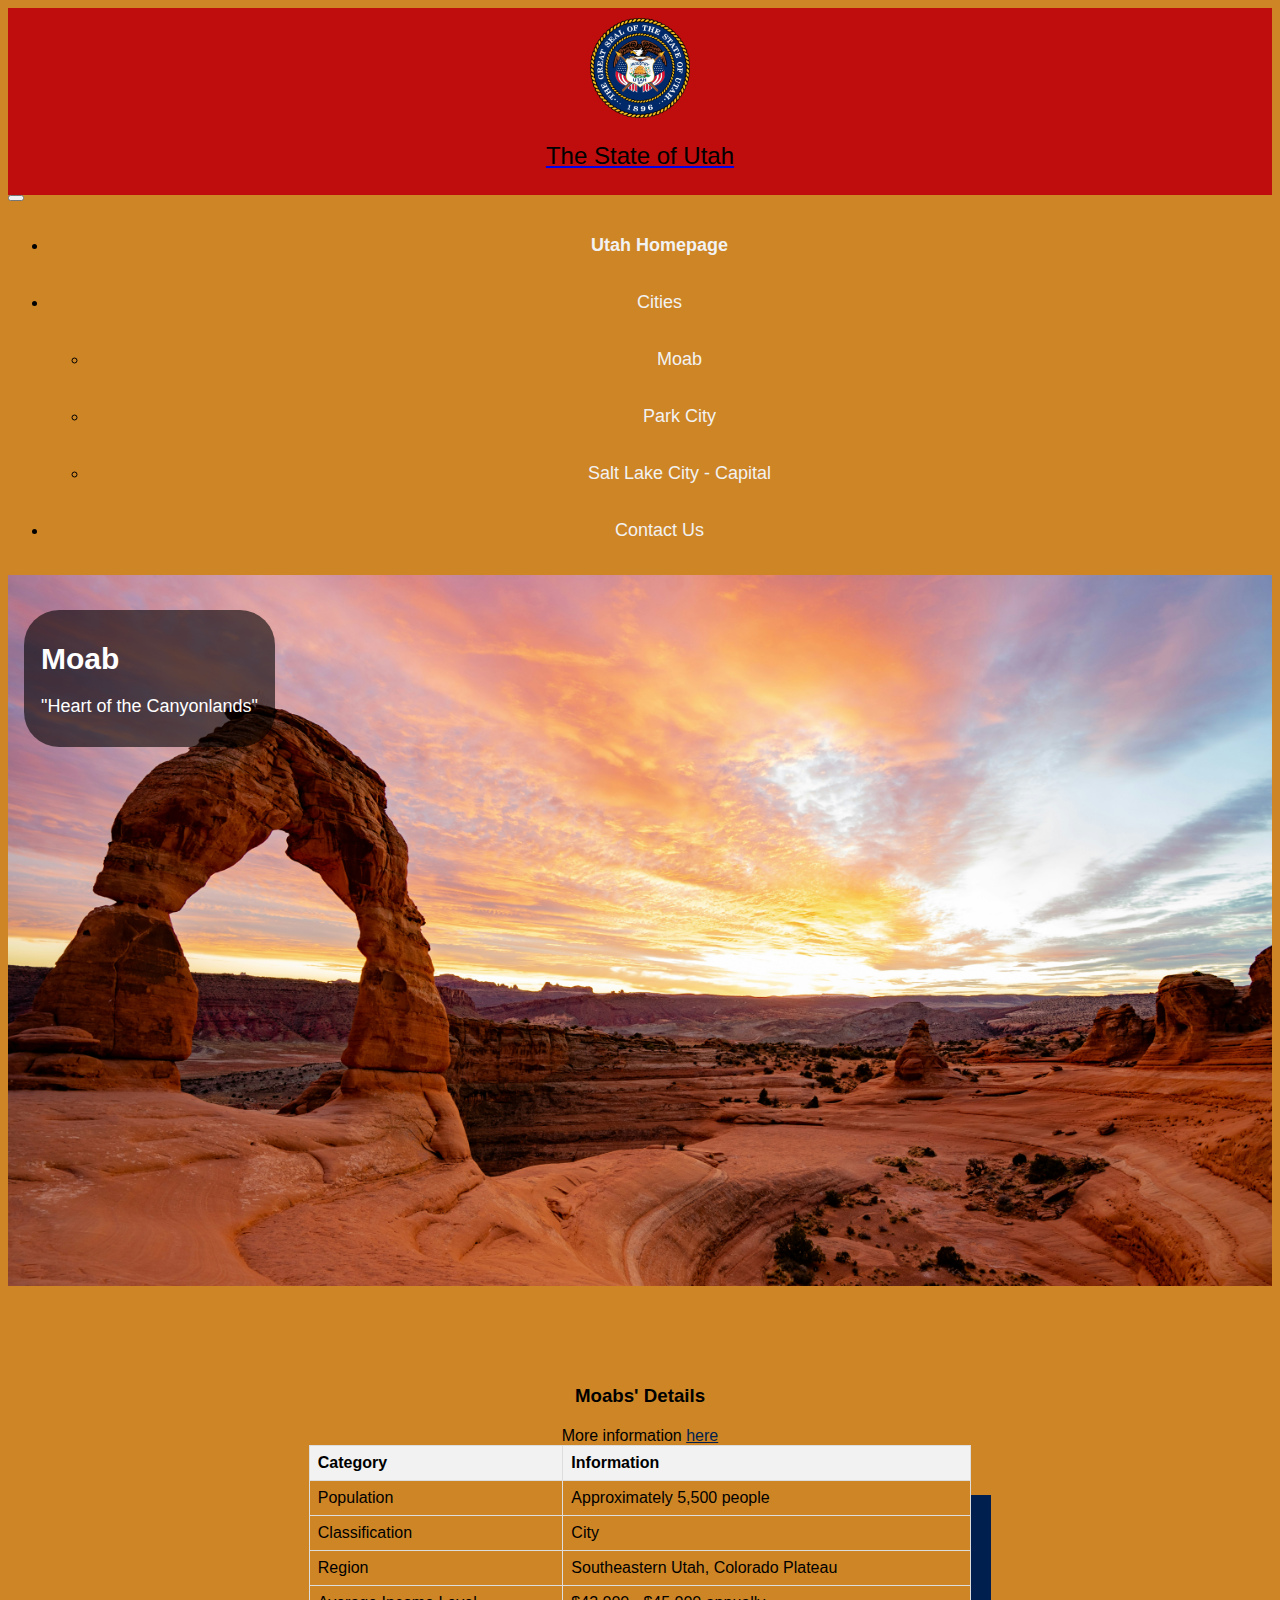
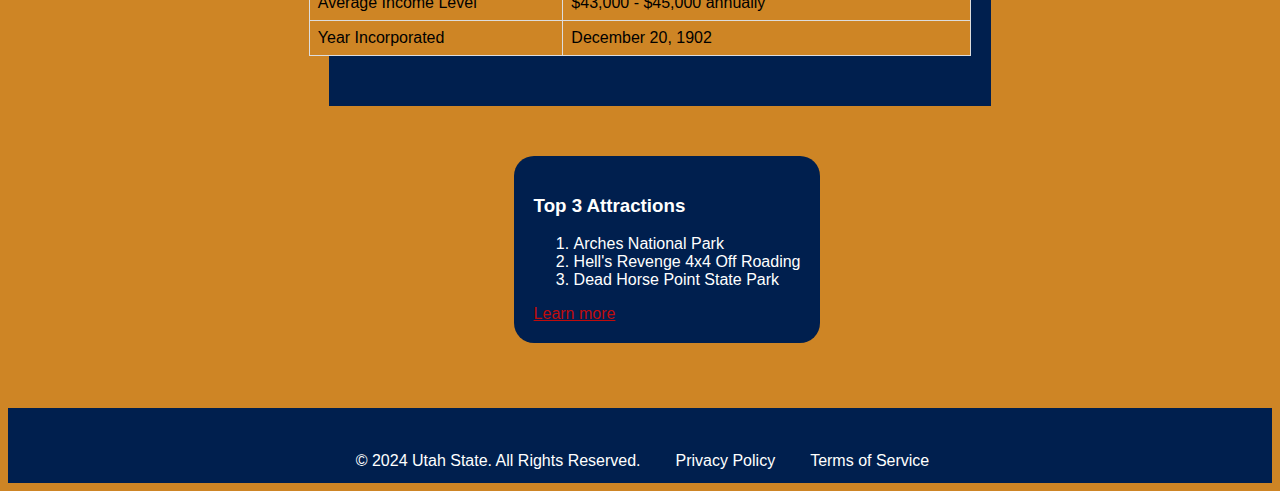
<file: Moab.html>
<html lang="en">

  <!--Head, Title-->
<head>
  <meta charset="UTF-8">
  <meta name="viewport" content="width=device-width, initial-scale=1.0">
  <link href="https://cdn.jsdelivr.net/npm/bootstrap@5.3.2/dist/css/bootstrap.min.css" rel="stylesheet" integrity="sha384-T3c6CoIi6uLrA9TneNEoa7RxnatzjcDSCmG1MXxSR1GAsXEV/Dwwykc2MPK8M2HN" crossorigin="anonymous">
  <link href="/css/global.css" rel="stylesheet">

  <title>Utah Visitors Page</title>

  <style>
    table {
            width: 60%;
            border-collapse: collapse;
            margin: 20px auto;
            box-shadow: 20px 50px 0px 0px #001f4e;
        }
        th, td {
            border: 1px solid #ddd;
            padding: 8px;
            text-align: left;
        }
        th {
            background-color: #f2f2f2;
        }
        #wikipedia {
          color: #001f4e;
          font-size: medium;
        }
  </style>

</head>

<!--Header, Relevant img, Alt Text-->
<body>
  
  <header id="top-header">
    <a class="navbar-brand" href="index.html"><img src="/images/Seal_of_Utah.svg.png" alt="Utah Greetings"
        width="85px" height="85px">
      <p>The State of Utah</p>
    </a>
  </header>

  <!--Navbar, Unordered list-->
  <nav class="navbar navbar-expand-lg bg-body-tertiary">
    <div class="container-fluid">
      <button class="navbar-toggler" type="button" data-bs-toggle="collapse" data-bs-target="#navbarSupportedContent"
        aria-controls="navbarSupportedContent" aria-expanded="false" aria-label="Toggle navigation">
        <span class="navbar-toggler-icon"></span>
      </button>
      <div class="collapse navbar-collapse" id="navbarSupportedContent">
        <ul class="navbar-nav me-auto mb-2 mb-lg-0">
          <li class="nav-item">
            <a class="nav-link" href="/index.html"><b>Utah Homepage</b></a>
          </li>
          <li class="nav-item dropdown">
            <a class="nav-link dropdown-toggle" href="#" role="button" data-bs-toggle="dropdown"
              aria-expanded="false">
              Cities
            </a>
            <ul class="dropdown-menu">
              <li><a class="dropdown-item" href="/Moab.html">Moab</a></li>
              <li><a class="dropdown-item" href="/ParkCity.html">Park City</a></li>
              <li><a class="dropdown-item" href="/SaltLakeCity.html">Salt Lake City - Capital</a></li>
            </ul>
          </li>
          <li class="nav-item">
            <a class="nav-link" href="/Contact Us.html">Contact Us</a>
          </li>
        </ul>
      </div>
    </div>
  </nav>

  <main>
    <!--Aside and Section Attributes-->
    <section>
      <div class="hero-image">
        <img src="/images/Moab4.jpg" class="heroimg" alt="Utah">
  
        <aside class="top-left-box">
          <h1>Moab</h1>
          <p>
            "Heart of the Canyonlands"
          </p>
        </aside>
      </div>
    </section>

    <!--Table, and Target Attributes, External link, City requirements-->
    <section class="table" id="activity-section">

      <h3 style="text-align: center;"><b>Moabs' Details</b></h3>
      <div class="activity-links">
        <table>
          <caption>More information <a href="https://en.wikipedia.org/wiki/Moab,_Utah" id="wikipedia" target="_blank">here</a></caption>
          <tr>
              <th>Category</th>
              <th>Information</th>
          </tr>
          <tr>
              <td>Population</td>
              <td>Approximately 5,500 people</td>
          </tr>
          <tr>
              <td>Classification</td>
              <td>City</td>
          </tr>
          <tr>
              <td>Region</td>
              <td>Southeastern Utah, Colorado Plateau</td>
          </tr>
          <tr>
              <td>Average Income Level</td>
              <td>$43,000 - $45,000 annually</td>
          </tr>
          <tr>
              <td>Year Incorporated</td>
              <td>December 20, 1902</td>
          </tr>
      </table>
      </div>
    </section>

    <!--Ordered list-->
    <section id="top3attractions">
      <h3 style="font-weight: bold;">Top 3 Attractions</h3>
      <ol>
        <li>Arches National Park</li>
        <li>Hell's Revenge 4x4 Off Roading</li>
        <li>Dead Horse Point State Park</li>
      </ol>
      <a href="https://www.tripadvisor.com/Attraction_Review-g60724-d8535374-Reviews-Arches_National_Park-Moab_Utah.html" target="_blank" style="color: #bf0c0c;">Learn more</a>
    </section>

    <footer>
      <ul>
        <li>
          <p>&copy; 2024 Utah State. All Rights Reserved.</p>
        </li>
        <li>
          <p>Privacy Policy</p>
        </li>
        <li>
          <p>Terms of Service</p>
        </li>
      </ul>
    </footer>
   
  </main>
  <script src="https://cdn.jsdelivr.net/npm/bootstrap@5.3.2/dist/js/bootstrap.bundle.min.js"
  integrity="sha384-C6RzsynM9kWDrMNeT87bh95OGNyZPhcTNXj1NW7RuBCsyN/o0jlpcV8Qyq46cDfL"
  crossorigin="anonymous"></script>
 

</body>
</html>
</file>
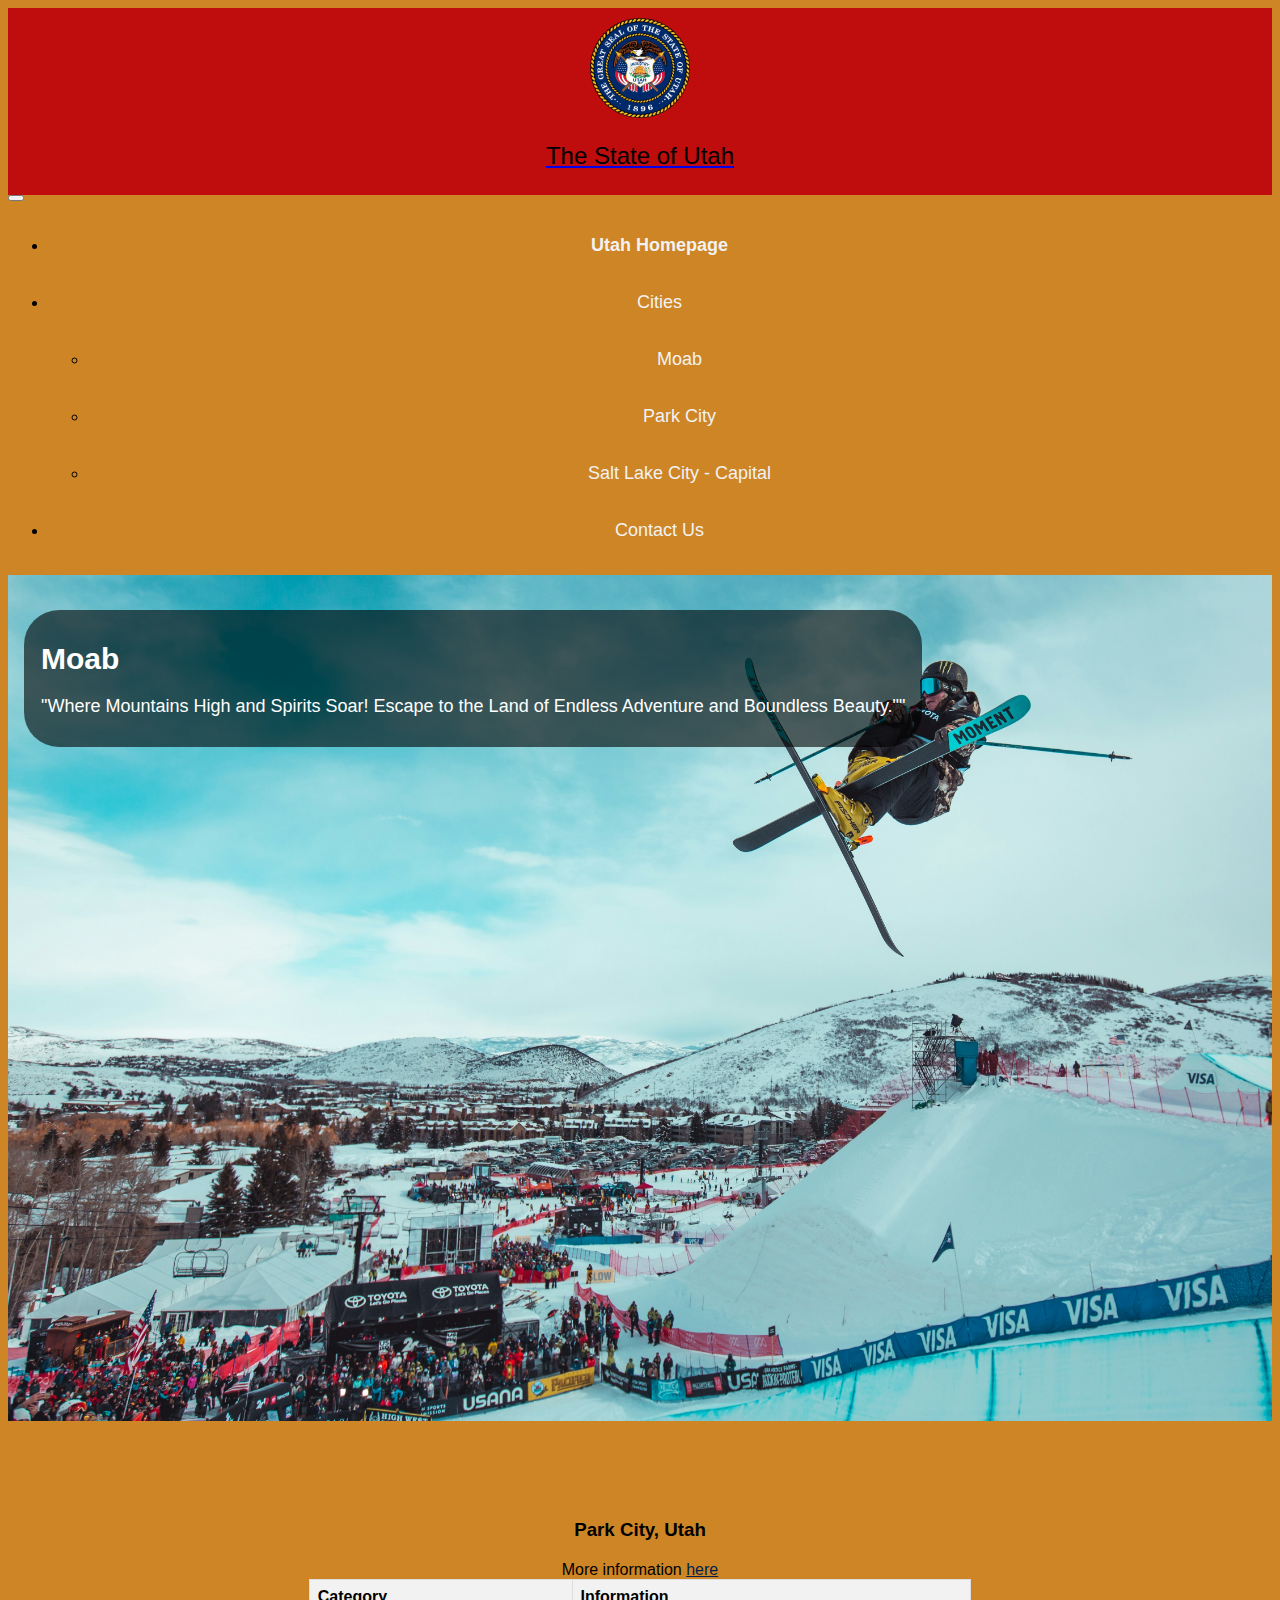
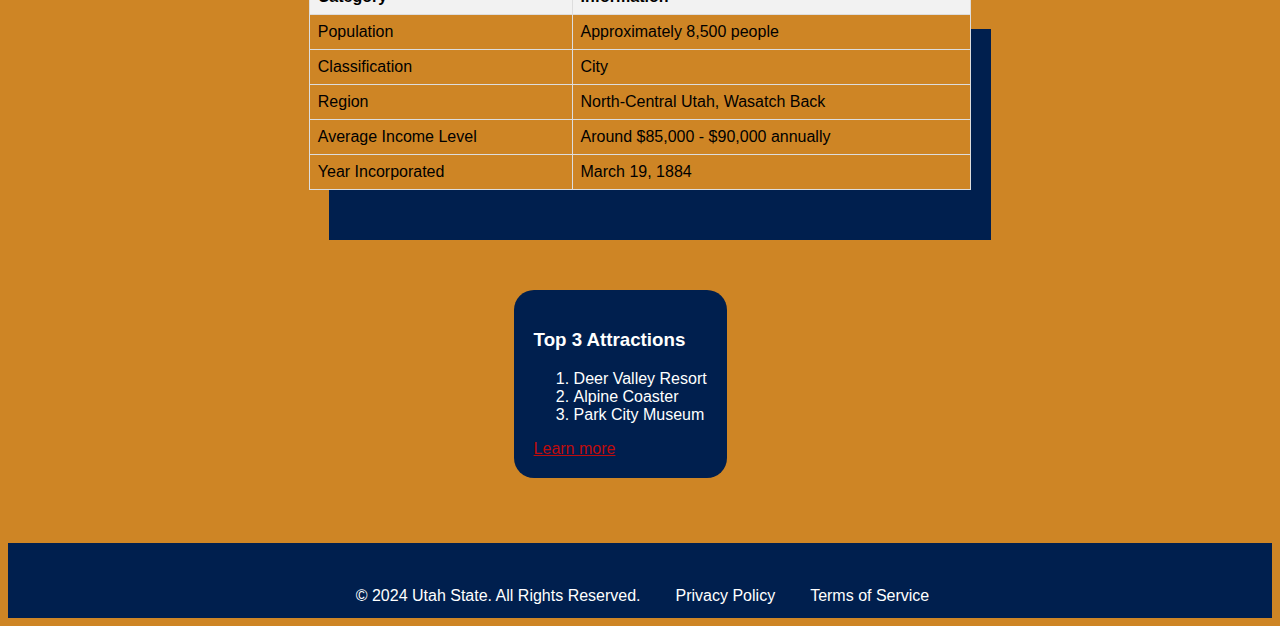
<file: ParkCity.html>
<html lang="en">
    <!--Head, Title-->
<head>
  <meta charset="UTF-8">
  <meta name="viewport" content="width=device-width, initial-scale=1.0">
  <link href="https://cdn.jsdelivr.net/npm/bootstrap@5.3.2/dist/css/bootstrap.min.css" rel="stylesheet" integrity="sha384-T3c6CoIi6uLrA9TneNEoa7RxnatzjcDSCmG1MXxSR1GAsXEV/Dwwykc2MPK8M2HN" crossorigin="anonymous">
  <link href="/css/global.css" rel="stylesheet">

  <title>Utah Visitors Page</title>

  <style>
    table {
            width: 60%;
            border-collapse: collapse;
            margin: 20px auto;
            box-shadow: 20px 50px 0px 0px #001f4e;
        }
        th, td {
            border: 1px solid #ddd;
            padding: 8px;
            text-align: left;
        }
        th {
            background-color: #f2f2f2;
        }
        #wikipedia {
          color: #001f4e;
          font-size: medium;
        }
  </style>

</head>

<!--Header, Body, relevant img, Alt Text-->
<body>
  <header id="top-header">
    <a class="navbar-brand" href="index.html"><img src="/images/Seal_of_Utah.svg.png" alt="Utah Greetings"
        width="85px" height="85px">
      <p>The State of Utah</p>
    </a>
  </header>

  <!--Navbar, Unordered list-->
  <nav class="navbar navbar-expand-lg bg-body-tertiary">
    <div class="container-fluid">
      <button class="navbar-toggler" type="button" data-bs-toggle="collapse" data-bs-target="#navbarSupportedContent"
        aria-controls="navbarSupportedContent" aria-expanded="false" aria-label="Toggle navigation">
        <span class="navbar-toggler-icon"></span>
      </button>
      <div class="collapse navbar-collapse" id="navbarSupportedContent">
        <ul class="navbar-nav me-auto mb-2 mb-lg-0">
          <li class="nav-item">
            <a class="nav-link" href="/index.html"><b>Utah Homepage</b></a>
          </li>
          <li class="nav-item dropdown">
            <a class="nav-link dropdown-toggle" href="#" role="button" data-bs-toggle="dropdown"
              aria-expanded="false">
              Cities
            </a>
            <ul class="dropdown-menu">
              <li><a class="dropdown-item" href="/Moab.html">Moab</a></li>
              <li><a class="dropdown-item" href="/ParkCity.html">Park City</a></li>
              <li><a class="dropdown-item" href="/SaltLakeCity.html">Salt Lake City - Capital</a></li>
            </ul>
          </li>
          <li class="nav-item">
            <a class="nav-link" href="/Contact Us.html">Contact Us</a>
          </li>
        </ul>
      </div>
    </div>
  </nav>

  <!--Main, Aside and Section Attributes-->
  <main>
    <section>
      <div class="hero-image">
        <img src="/images/parkcity2.jpg" class="heroimg" alt="Utah">
  
        <aside class="top-left-box">
          <h1>Moab</h1>
          <p>
            "Where Mountains High and Spirits Soar! Escape to the Land of Endless Adventure and Boundless Beauty.""
          </p>
        </aside>
      </div>
    </section>

    <section class="table" id="activity-section">

      <h3 style="text-align: center;"><b>Park City, Utah</b></h3>
      <div class="activity-links">
        <table>
          <caption>More information <a href="https://en.wikipedia.org/wiki/Park_City,_Utah" id="wikipedia" target="_blank">here</a></caption>
          <tr>
              <th>Category</th>
              <th>Information</th>
          </tr>
          <tr>
              <td>Population</td>
              <td>Approximately 8,500 people</td>
          </tr>
          <tr>
              <td>Classification</td>
              <td>City</td>
          </tr>
          <tr>
              <td>Region</td>
              <td>North-Central Utah, Wasatch Back</td>
          </tr>
          <tr>
              <td>Average Income Level</td>
              <td>Around $85,000 - $90,000 annually</td>
          </tr>
          <tr>
              <td>Year Incorporated</td>
              <td>March 19, 1884</td>
          </tr>
      </table>
      </div>

    </section>

     <!--Ordered list-->
     <section id="top3attractions">
      <h3 style="font-weight: bold;">Top 3 Attractions</h3>
      <ol>
        <li>Deer Valley Resort</li>
        <li>Alpine Coaster</li>
        <li>Park City Museum</li>
      </ol>
      <a href="https://www.tripadvisor.com/Attractions-g57097-Activities-Park_City_Utah.html" target="_blank" style="color: #bf0c0c;">Learn more</a>
    </section>

      <footer>
        <ul>
          <li>
            <p>&copy; 2024 Utah State. All Rights Reserved.</p>
          </li>
          <li>
            <p>Privacy Policy</p>
          </li>
          <li>
            <p>Terms of Service</p>
          </li>
        </ul>
      </footer>

  </main>

  <script src="https://cdn.jsdelivr.net/npm/bootstrap@5.3.2/dist/js/bootstrap.bundle.min.js"
    integrity="sha384-C6RzsynM9kWDrMNeT87bh95OGNyZPhcTNXj1NW7RuBCsyN/o0jlpcV8Qyq46cDfL"
    crossorigin="anonymous"></script>

 

</body>
</html>
</file>
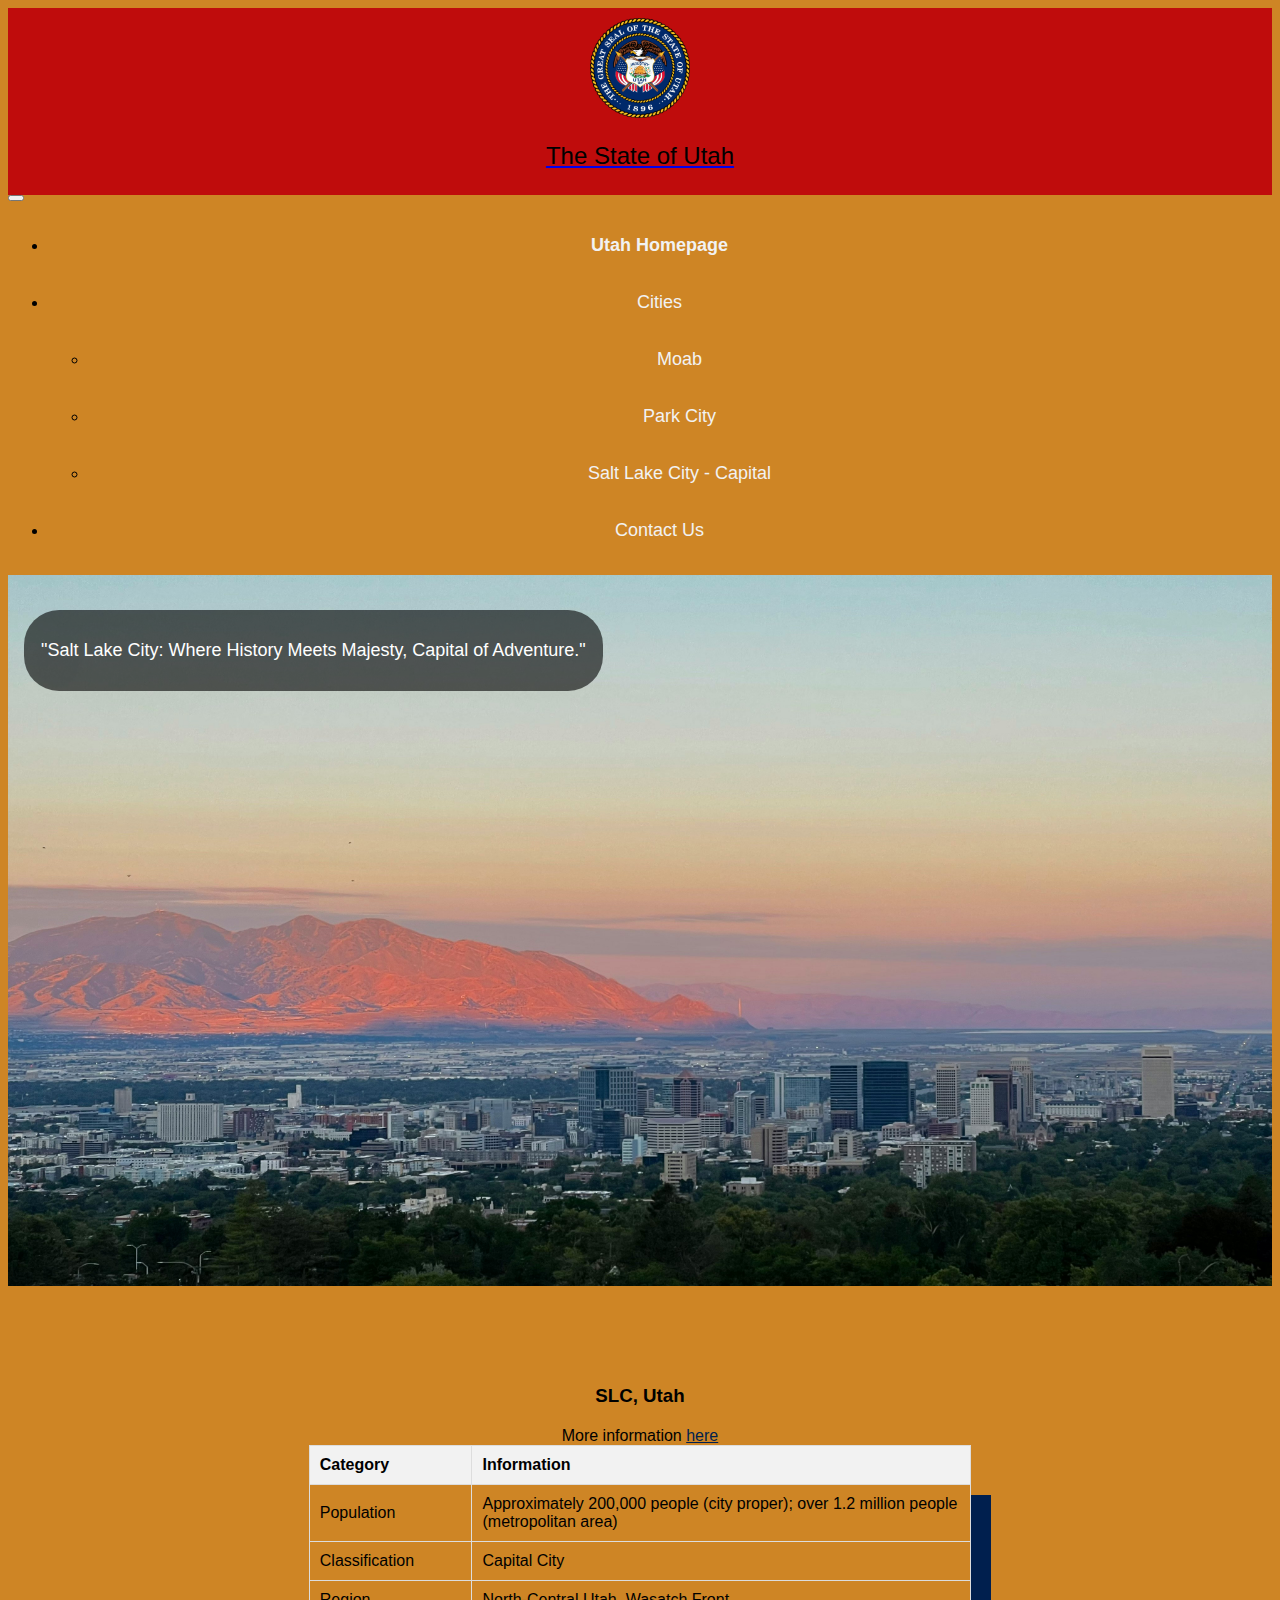
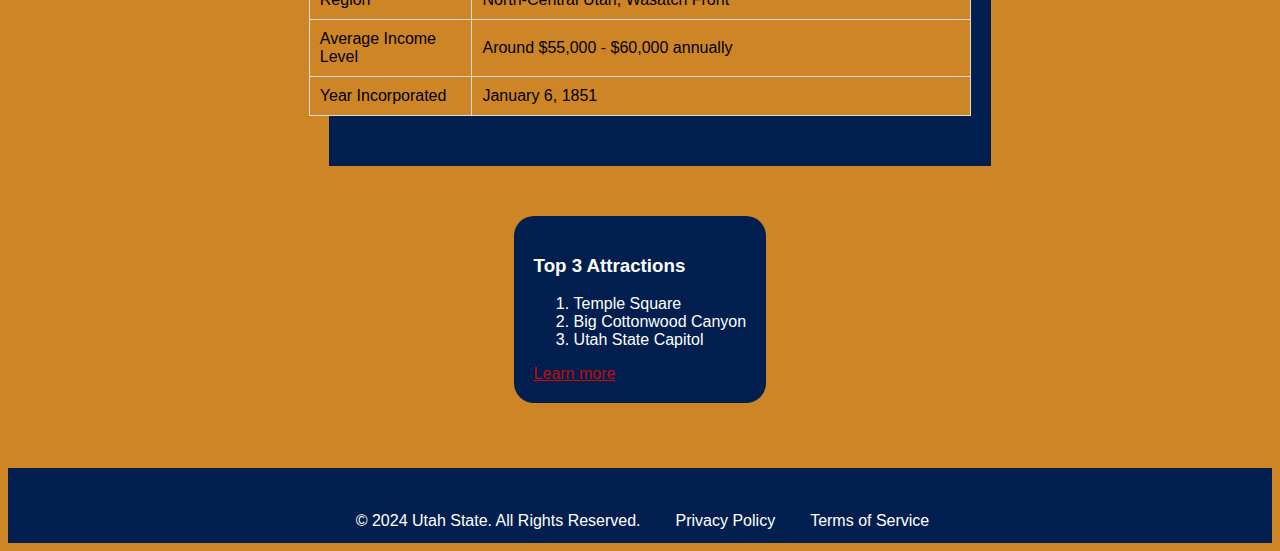
<file: SaltLakeCity.html>
<html lang="en">
    <!--Head, Title-->
<head>
  <meta charset="UTF-8">
  <meta name="viewport" content="width=device-width, initial-scale=1.0">
  <link href="https://cdn.jsdelivr.net/npm/bootstrap@5.3.2/dist/css/bootstrap.min.css" rel="stylesheet" integrity="sha384-T3c6CoIi6uLrA9TneNEoa7RxnatzjcDSCmG1MXxSR1GAsXEV/Dwwykc2MPK8M2HN" crossorigin="anonymous">
  <link href="/css/global.css" rel="stylesheet">

  <title>Utah Visitors Page</title>

  <style>
    table {
            width: 60%;
            border-collapse: collapse;
            margin: 20px auto;
            box-shadow: 20px 50px 0px 0px #001f4e;
        }
        th, td {
            border: 1px solid #ddd;
            padding: 10px;
            text-align: left;
        }
        th {
            background-color: #f2f2f2;
        }

        #wikipedia {
          color: #001f4e;
          font-size: medium;
        }
  </style>

</head>

<!--Header, Relevant img, Alt Text-->
<body>
  
  <header id="top-header">
    <a class="navbar-brand" href="index.html"><img src="/images/Seal_of_Utah.svg.png" alt="Utah Greetings"
        width="85px" height="85px">
      <p>The State of Utah</p>
    </a>
  </header>

  <!--Navbar, Unordered list-->
  <nav class="navbar navbar-expand-lg bg-body-tertiary">
    <div class="container-fluid">
      <button class="navbar-toggler" type="button" data-bs-toggle="collapse" data-bs-target="#navbarSupportedContent"
        aria-controls="navbarSupportedContent" aria-expanded="false" aria-label="Toggle navigation">
        <span class="navbar-toggler-icon"></span>
      </button>
      <div class="collapse navbar-collapse" id="navbarSupportedContent">
        <ul class="navbar-nav me-auto mb-2 mb-lg-0">
          <li class="nav-item">
            <a class="nav-link" href="/index.html"><b>Utah Homepage</b></a>
          </li>
          <li class="nav-item dropdown">
            <a class="nav-link dropdown-toggle" href="#" role="button" data-bs-toggle="dropdown"
              aria-expanded="false">
              Cities
            </a>
            <ul class="dropdown-menu">
              <li><a class="dropdown-item" href="/Moab.html">Moab</a></li>
              <li><a class="dropdown-item" href="/ParkCity.html">Park City</a></li>
              <li><a class="dropdown-item" href="/SaltLakeCity.html">Salt Lake City - Capital</a></li>
            </ul>
          </li>
          <li class="nav-item">
            <a class="nav-link" href="/Contact Us.html">Contact Us</a>
          </li>
        </ul>
      </div>
    </div>
  </nav>

  <!--Main, Aside and Section Attributes-->
  <main>
    <section>
      <div class="hero-image">
        <img src="/images/SLC.jpg" class="heroimg" alt="Utah">
  
        <aside class="top-left-box">
          <p>
            "Salt Lake City: Where History Meets Majesty, Capital of Adventure."
          </p>
        </aside>
      </div>
    </section>

    <section class="table" id="activity-section">

      <h3 style="text-align: center;"><b>SLC, Utah</b></h3>
      <div class="activity-links">
        <table>
          <caption>More information <a href="https://en.wikipedia.org/wiki/Salt_Lake_City" id="wikipedia" target="_blank">here</a></caption>
          <tr>
              <th>Category</th>
              <th>Information</th>
          </tr>
          <tr>
              <td>Population</td>
              <td>Approximately 200,000 people (city proper); over 1.2 million people (metropolitan area)</td>
          </tr>
          <tr>
              <td>Classification</td>
              <td>Capital City</td>
          </tr>
          <tr>
              <td>Region</td>
              <td>North-Central Utah, Wasatch Front</td>
          </tr>
          <tr>
              <td>Average Income Level</td>
              <td>Around $55,000 - $60,000 annually</td>
          </tr>
          <tr>
              <td>Year Incorporated</td>
              <td>January 6, 1851</td>
          </tr>
      </table>
      </div>

    </section>

    <!--Ordered list-->
    <section id="top3attractions">
      <h3 style="font-weight: bold;">Top 3 Attractions</h3>
      <ol>
        <li>Temple Square</li>
        <li>Big Cottonwood Canyon</li>
        <li>Utah State Capitol</li>
      </ol>
      <a href="https://www.tripadvisor.com/Attractions-g60922-Activities-Salt_Lake_City_Utah.html" target="_blank" style="color: #bf0c0c;">Learn more</a>
    </section>

      <footer>
        <ul>
          <li>
            <p>&copy; 2024 Utah State. All Rights Reserved.</p>
          </li>
          <li>
            <p>Privacy Policy</p>
          </li>
          <li>
            <p>Terms of Service</p>
          </li>
        </ul>
      </footer>

  </main>
  <script src="https://cdn.jsdelivr.net/npm/bootstrap@5.3.2/dist/js/bootstrap.bundle.min.js"
  integrity="sha384-C6RzsynM9kWDrMNeT87bh95OGNyZPhcTNXj1NW7RuBCsyN/o0jlpcV8Qyq46cDfL"
  crossorigin="anonymous"></script>
 

</body>
</html>
</file>
<file: css/global.css>
body {
  font-family: Arial, Helvetica, sans-serif;
  background-color: #ce8525;
}

header#top-header {
  background: #bf0c0c;
  color: #ffffff;
  text-align: center;
  padding: 10px 0 1px 0;
}

header img {
  width: 10%;
  height: auto;
  max-width: 100px;
}

header p {
  color: rgb(0, 0, 0);
  font-size: 1.5rem;
  font-family: Arial, Helvetica, sans-serif;
}

/*nav bar*/

#nav {
  overflow: hidden;
  background-color: #001f4e;
  color: #fff;
}

nav p.domain {
  font-weight: bold;
  padding-left: 15px;
  margin-top: 19px;
  padding-right: 25px;
  text-shadow: 1px 1px 1px #000,
  2px 2px 4px rgba(0, 0, 0, 0.402);
}

nav a {
  display: block;
  color: #f2f2f2;
  text-align: center;
  padding: 18px 18px;
  text-decoration: none;
  font-size: 17px;
  margin-right: 1px;
}

nav a:hover {
  background-color: #ddd;
  color: black;
}

nav a.active {
  background-color: #f6c244;
  color: white;
}

nav .icon {
  display: none;
}

@media screen and (max-width: 700px) {
  nav a:not(:first-child) {
      display: none;
  }

  nav a.icon {
      float: right;
      display: block;
      border: 1px solid rgba(131, 131, 131, 0.43);
      border-width: 2px;
      border-radius: 5%;
  }

  nav.responsive {
      position: relative;
  }

  nav.responsive .icon {
      position: absolute;
      right: 0;
      top: 0;
  }

  nav.responsive a {
      float: none;
      display: block;
      text-align: left;
  }

  nav p.domain {
      float: none;
  }
}

@media screen and (min-width: 992px) {
  nav a {
      font-size: 18px;
  }
}

.hero-image {
  position: relative;
}

img.heroimg {
  width: 100%;
  height: auto;
}

#contactForm {
  width: max-content;
  height: fit-content;
  background-color: #bf0c0c;
  color: white;
  text-align: center;
  padding: 5%;
  margin-left: 40%;
  margin-right: 40%;
  margin-top: 5%;
  border-radius: 20px;
  box-shadow: 10px 10px #001f4e;
}


aside.top-left-box {
  color:#fff;
  position: absolute;
  top: 10px;
  left: 20px;
  background:#00000098;
  padding:8px 8px 8px 8px;
  margin-right:15px;
  font-size:10px;
  border-radius: 35px;
}

/* @media's */

@media only screen and (min-width: 300px) {
  aside.top-left-box {
      font-size:12px;
  }
}
@media only screen and (min-width: 350px) {
  aside.top-left-box {
      font-size:15px;
  }
}
@media only screen and (min-width: 992px) {
  aside.top-left-box {
      padding:12px 17px 12px 17px;
      top: 35px;
      left: 16px;
  }
  aside.top-left-box p {
      font-size:18px;
  }
}
@media only screen and (min-width: 1400px) {
  aside.top-left-box h1 {
      font-size:25px;
  }
  aside.top-left-box p {
      font-size:23px;
  }
}
@media only screen and (min-width: 1920px) {
  aside.top-left-box {
      margin-top:35px;
      width:1500px;
  }
  aside.top-left-box h1 {
      font-size:32px;
  }
  aside.top-left-box p {
      font-size:33px;
  }
}



.section-info {
  background-color: #0c2e6e;
  margin-top: -1%;
  float: left;
}

.section-info section {
  width: 50%;
  float: left;
}

#art-culture-img {
  display: none;
}

#art-culture-info {
  background: #000711;
  background-image: url("../images/art-culture.jpg");
  margin-top: 15px;
  color: #ffffff;
  padding: 15px;
  background-repeat: no-repeat;
  background-position: 50% 30%;
  background-blend-mode: soft-light;
  background-size: cover;
}

@media only screen and (min-width: 1000px) {
  #art-culture-desc p {
      font-size: 17px;
  }
}

@media only screen and (min-width: 1200px) {
  #art-culture-info {
      background: #0c2e6e;
      padding: 0px;
      overflow: hidden;
  }

  #art-culture-desc {
      background: #071d44;
      padding: 10px;
      border-radius: 25px;
      margin-top: 15px;
      margin-right: 5px;
      margin-bottom: 15px;
      overflow: hidden;
  }

  #art-culture-img {
      display: block;
      padding: 10px;
      float: left;
  }

  #art-culture-img img {
      border-radius: 12px;
      width: 400px;
      height: auto;
      margin-right: 10px;
  }
}

#state-img {
  display: none;
}

#state-info {
  background: #0c2e6e;
  background-image: url("../images/empire-state.jpg");
  margin-top: 15px;
  color: #ffffff;
  padding: 15px;
  background-repeat: no-repeat;
  background-position: 50% 30%;
  background-blend-mode: soft-light;
  background-size: cover;
}

@media only screen and (min-width: 1000px) {
  #state-description p {
      font-size: 17px;
  }
}

@media only screen and (min-width: 1200px) {
  #state-info {
      background: #0c2e6e;
      padding: 0px;
      overflow: hidden;
  }

  #state-description {
      background: #071d44;
      padding: 10px;
      border-radius: 25px;
      margin-top: 15px;
      margin-left: 5px;
      margin-bottom: 15px;
      overflow: hidden;
  }

  #state-img {
      display: block;
      padding: 10px;
      float: left;
  }

  #state-img img {
      border-radius: 12px;
      width: 400px;
      height: auto;
      margin-right: 10px;
  }
}

#activities {
  margin-top: 20px;
  margin-bottom: 500px;
  background:#001f4e;
  color:#001f4e;
  height:590px;
  padding:10px;
}
@media only screen and (min-width: 500px) {
  #activities {
      height:200px;
  }
}
@media only screen and (min-width: 768px) {
  #activities h3 {
      font-size:20px;
  }
}
@media only screen and (min-width: 992px) {
  #activities {
      height:250px;
  }
  #activities h3 {
      font-size:25px;
  }
}
@media only screen and (min-width: 1200px) {
  #activities {
      height:350px;
  }
  #activities h3 {
      font-size:25px;
  }
}
@media only screen and (min-width:1440px) {
  #activities h3 {
      font-size:35px;
  }
  #activities li {
      padding-right:55px;
  }
  #activities {
      height:380px;
  }
}

#activities a {
  color: #001f4e;
  font-weight:bold;
  text-decoration: none;
}

#activities a:hover {
  text-decoration:underline;
}

#activities h3 {
  text-align:center;
}

.activity-links ul {
  list-style-type: none; 
  padding: 0; 
  margin: 0; 
  text-align:center;}
.activity-links li {
  margin-top:20px;
}
.activity-links img {
  border-radius:20%;
  width:105px;
  height:80px;
  padding:5px;
  display:block;
  margin:0 auto;
}
.activity-links img:hover {
  opacity:0.6;
}
@media only screen and (min-width: 500px) {
  .activity-links ul {
      list-style-type: none; 
      padding: 0; 
      margin: 0; 
      text-align:center;}
  .activity-links li {
      display: inline-block;
      margin-top:0;
  }
}
@media only screen and (min-width: 600px) {
  .activity-links img { width:130px; height:88px;}
}
@media only screen and (min-width: 768px) {
  .activity-links img {
      width:140px;
      height:90px;
  }
  .activity-links a {
      font-size:19px;
  }
  .activity-links li {
      padding-right:10px;
  }
}
@media only screen and (min-width: 992px) {
  .activity-links img {
      width:200px;
      height:auto;
  }
  .activity-links a {
      font-size:19px;
  }
  .activity-links li {
      padding-right:20px;
  }
}
@media only screen and (min-width: 1200px) {
  .activity-links img {
      width:260px;
      height:190px;
  }
  .activity-links a {
      font-size:25px;
  }

}

#activity-section {
  padding: 80px;
}

/*.footer-image {
  position: relative;
}

img.footerimg {
  width: 100%;
  height: auto;
}*/

#top3attractions {
  width:fit-content;
  height: auto;
  background-color: #001f4e;
  color: white;
  align-content: center;
  padding: 20px;
  border-radius: 20px;
  margin-bottom: 80px;
  margin-left: 40%;
}

footer {
  margin-top:-23px;
  background:#001f4e;
  color:#fff;
  height:165px;
  text-align:center;
}

footer ul {
  list-style:none;
}
@media only screen and (min-width: 600px) {
  footer {
      margin-top:-15px;
      background:#001f4e;
      color:#fff;
      height:75px;
      text-align:center;
  }
  footer ul { 
      display: flex;
      justify-content:center;
      align-items:center;
  }
  footer li {
      margin-top:15px;
      padding-right:35px;
  }
}
@media only screen and (min-width: 1400px) {
  footer { 
      margin-top:-47px;
  }
}

footer li {
  padding-top: 13px;
}

footer a {
  font-size:22px;
  font-weight:bold;
  color: #fff;
  text-decoration:none;
}

footer a:hover {
  text-decoration: underline;
}



/*
one font family declaration
:hover pseudo-class to create a rollover effect for nav buttons
float property to position atleast one element to the side of another
absolute and relative positioning in atleast one area

one element selector
one class selector
one ID selector
*/
</file>
